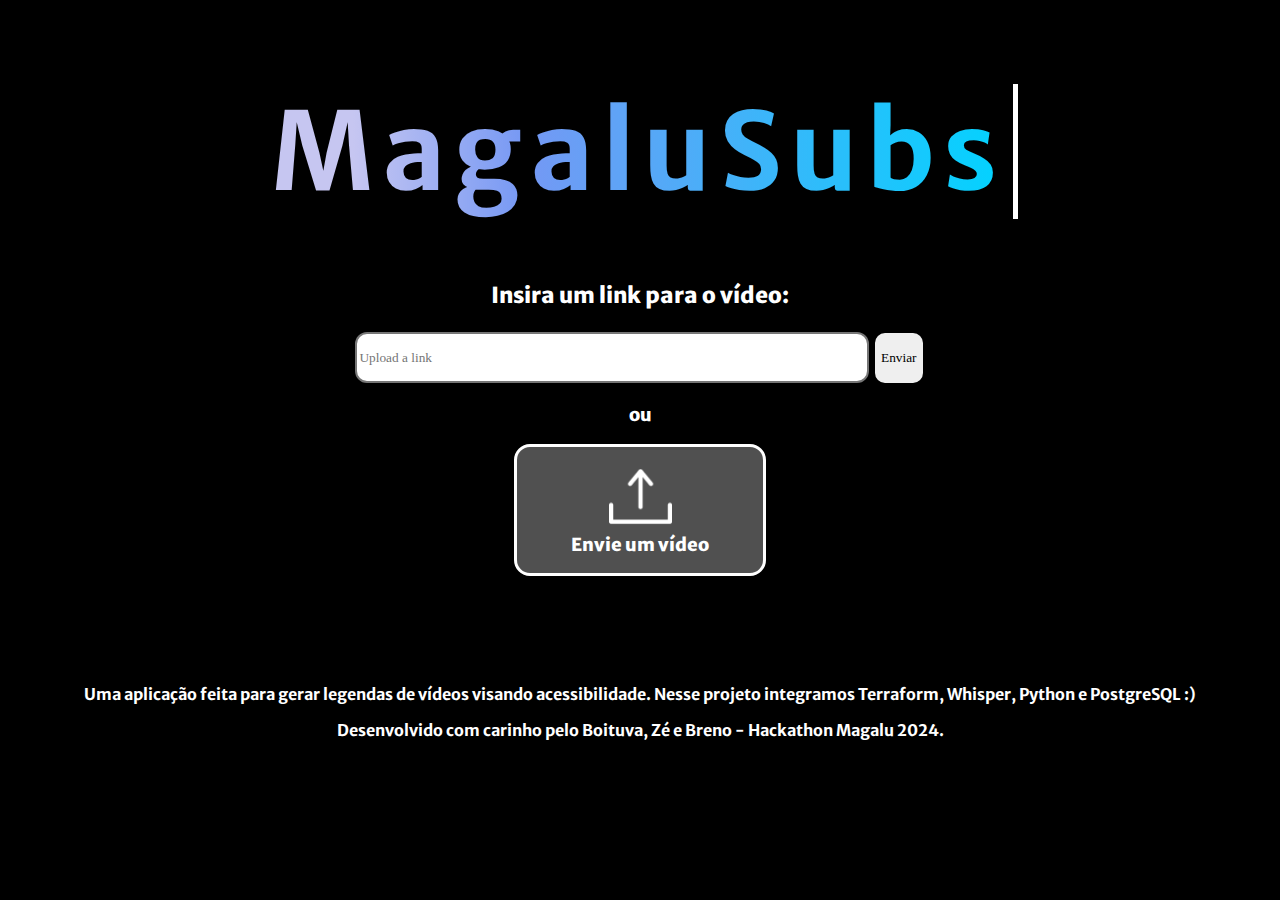
<file: frontend/index.html>
<!DOCTYPE html>
<html lang="en">
<head>
    <meta charset="UTF-8">
    <meta name="viewport" content="width=device-width, initial-scale=1.0">
    <link href='https://fonts.googleapis.com/css2?family=Merriweather+Sans' rel='stylesheet'>
    <link rel="stylesheet" href="style.css">
</head>
<body>
    <div class="page">
        <div class="title">
            <p class="text">MagaluSubs</p>
        </div>    
        <div class="insert-link">
            <p>Insira um link para o vídeo:</p>
            <div>
                <input class="form-link" placeholder="Upload a link">
                <button class="send-btn" onsubmit="">Enviar</button>
            </div>
        </div>
        <div class="upload-video">
            <p>ou</p>
            <form class="upload-btn" action="upload_url" method="post" enctype="multipart/form-data" accept="video/*"> 
                <label for="file-upload">
                    <img class="upload-icon" src="./icons/upload.png">
                    <p id="file-name" class="upload-text">Envie um vídeo</p>
                </label>
                <input id="file-upload" type="file" name="video" style="display: none;" accept="video/*" onchange="showFileName()">
            </form>        
        </div>
        <div class="authors">
            <p>Uma aplicação feita para gerar legendas de vídeos visando acessibilidade. Nesse projeto integramos Terraform, Whisper, Python e PostgreSQL :)</p>
            <p>Desenvolvido com carinho pelo Boituva, Zé e Breno - Hackathon Magalu 2024.</p>
        </div>
    </div>
    <script src="script.js"></script>
</body>
</html>
</file>
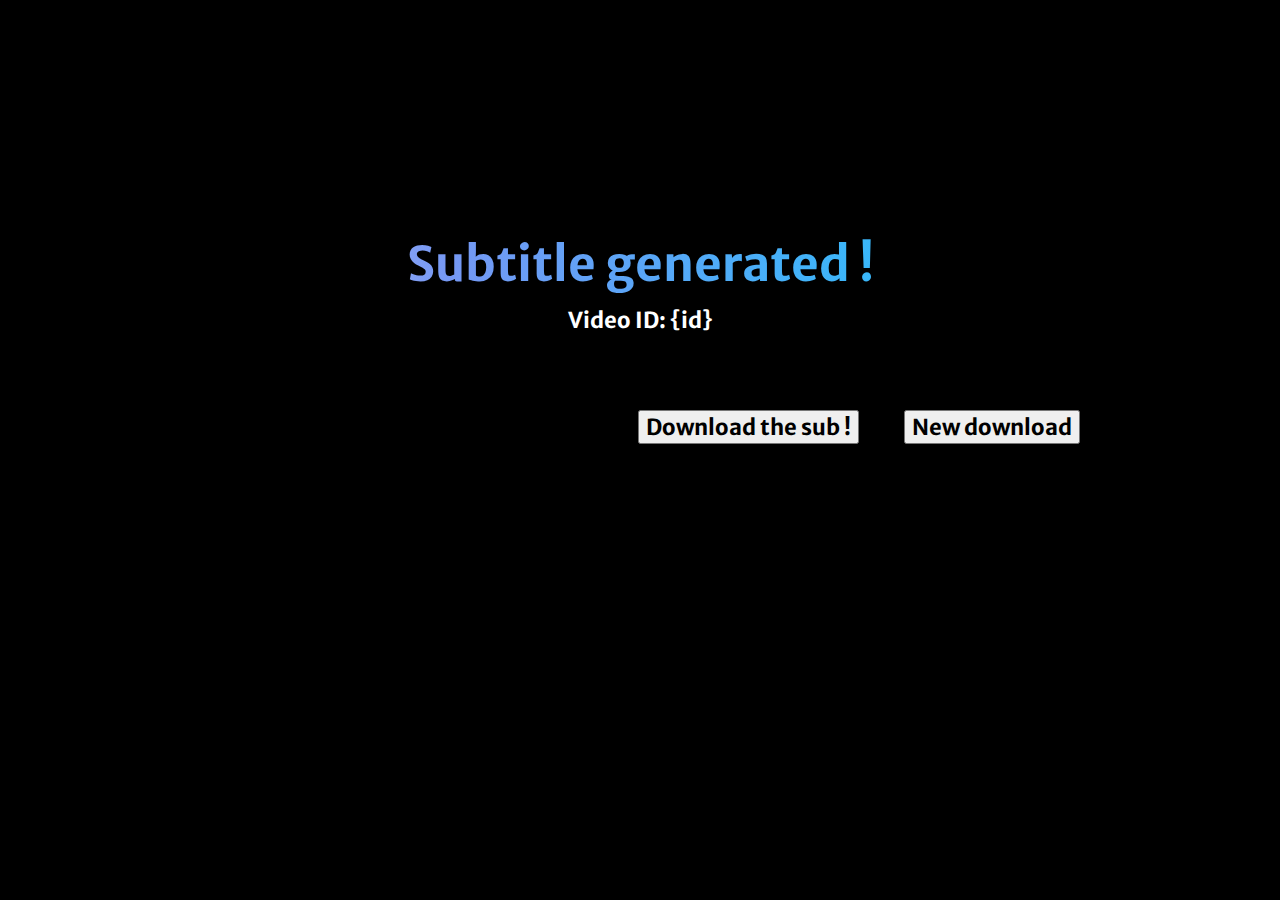
<file: frontend/download.html>
<!DOCTYPE html>
<html lang="en">
<head>
    <meta charset="UTF-8">
    <meta name="viewport" content="width=device-width, initial-scale=1.0">
    <link href='https://fonts.googleapis.com/css2?family=Merriweather+Sans' rel='stylesheet'>
    <link rel="stylesheet" href="style.css">
    <title>Sucessful Download!</title>
</head>
<body>
    <div class="download-sub">
        <p class="generated-sub">Subtitle generated !</p>
    </div>
    <div class="video-id">
        <p class="id">Video ID: {id}</p>
    </div>
    <div class="buttons-dwn">
        <div class="download-btn">
            <button class="download">Download the sub !</button>
        </div>
        <div class="new-btn">
            <button class="new-download">New download</button>
        </div>
    </div>
</body>
</html>
</file>
<file: frontend/style.css>
body{
        background-color: black;
        color: white;
    }
    .page{
        font-family: 'Merriweather Sans';
        justify-content: center;
        text-align: center;
        position: relative;
        font-weight: bold;

    }
    .text {
        font-size: 12vh;
        margin-top: 6%;
        display: inline-block;
        letter-spacing: 8px;
        border-right: 5px solid;
        white-space: nowrap;
        overflow: hidden;
        width: 10ch; 
        background: rgb(198,198,241);
        background: linear-gradient(90deg, rgba(198,198,241,1) 12%, rgba(117,152,244,1) 35%, rgba(0,212,255,1) 100%); 
        background-clip: text;
        -webkit-text-fill-color: transparent;
        animation: typing 2s steps(18, end), cursor 0.4s step-end infinite alternate;
    }
    @keyframes cursor {
        50% { border-color: transparent; }
    }

    @keyframes typing {
        from { width: 0; }
        to { width: 10ch; }
    }

    .form-link{
        border-radius: 12px;
        border-style: solid;
        width: 40%;
        height: 5vh;
        font-family: 'Roboto Mono';
    }
    .insert-link{
        margin-top: -8vh;
        font-weight: 900;
        font-size: 22px;
    }
    .send-btn{
        border-radius: 12px;
        border-style: solid;
        height: 6vh;
        cursor: pointer;    
        font-family: 'Roboto Mono';
    }
    .upload-video{
        font-size: 18px;
        font-weight: 900;
    }
    .upload-btn{
        justify-content: center;
        text-align: center;
        display: flex;
        position: relative;
        background-color: #505050;
        height: 14vh;
        margin-left: 40%;
        margin-right: 40%;
        border-radius: 16px;
        border-style: solid;   
    }
    .upload-icon{
        filter: invert(1);
        width: 7vh;
        height: 7vh;
        margin-top: 2vh;
        cursor: pointer;
    }
    .upload-text{
        margin: 0;
    }
    .authors{
        margin-top: 12vh;
    }
    .generated-sub{
        font-family: 'Merriweather Sans';
        justify-content: center;
        text-align: center;
        position: relative;
        font-weight: bold;
        font-size: 48px;
        margin-top: 26vh;
        background: rgb(198,198,241);
        background: linear-gradient(90deg, rgba(198,198,241,1) 12%, rgba(117,152,244,1) 35%, rgba(0,212,255,1) 100%); 
        background-clip: text;
        -webkit-text-fill-color: transparent;
    }
    .id{
        font-family: 'Merriweather Sans';
        justify-content: center;
        text-align: center;
        position: relative;
        font-weight: bold;
        font-size: 22px;
        margin-top: -4vh;
    }
    .buttons-dwn{
        display: flex;
    }
    .download {
        font-family: 'Merriweather Sans';
        justify-content: center;
        text-align: center;
        display: flex;
        font-weight: bold;
        font-size: 22px;
        margin-top: 6vh;
        margin-left: 70vh;
        margin-right: 5vh;
        }
    .new-download{
        display: flex;
        font-family: 'Merriweather Sans';
        justify-content: center;
        text-align: center;
        font-weight: bold;
        font-size: 22px;
        margin-top: 6vh;
    }
</file>
